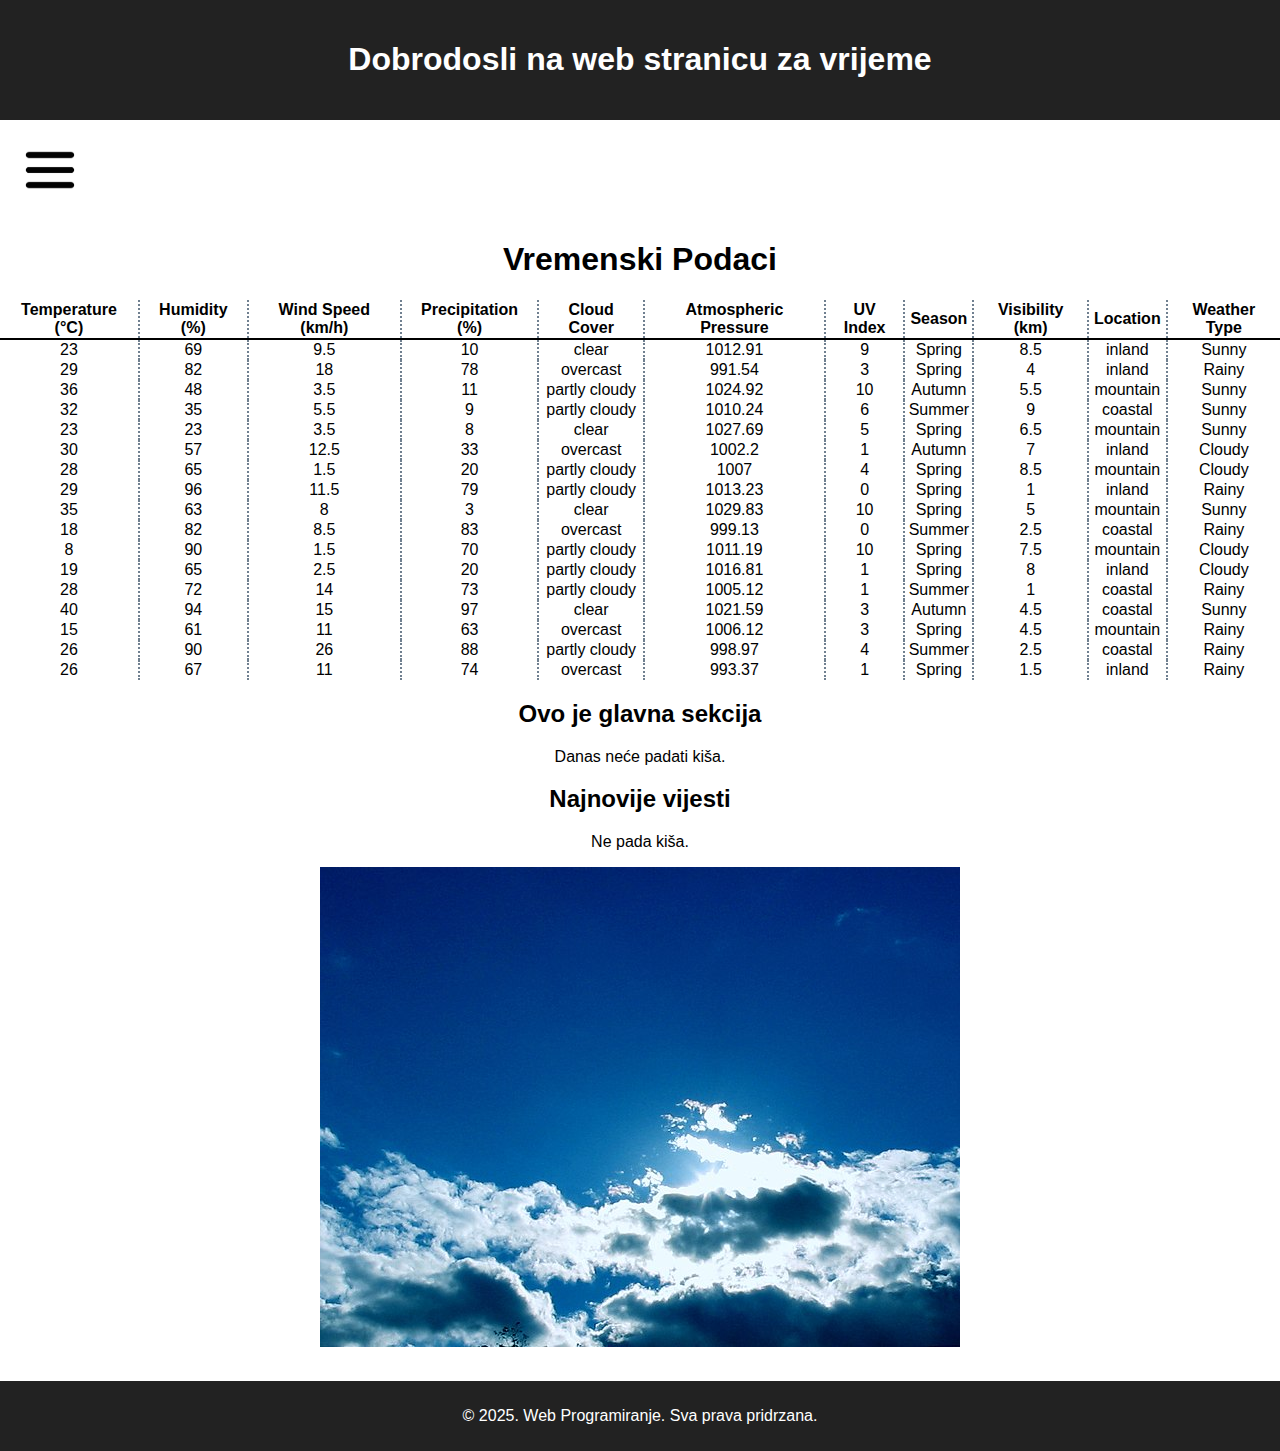
<file: index.html>
<!DOCTYPE html>
	<html lang="hr">
	<head>
		<meta name="viewport" content="width=device-width, initial-scale=1.0">
		<!--dodati meta tag bitan za stranicu-->
		<meta charset="UTF-8">
		<!--dodati link za css dokumente -->
		<link rel="stylesheet" href="style.css">
		<title>Vrijeme</title>
	</head>
	<body>
		<header>
		<h1>Dobrodosli na web stranicu za vrijeme</h1>
		</header>
		<nav class="nav-menu"> <!-- dodati obilježja za ARIA-->
			<img src="slike/hamburger-menu.jpg" width="100" alt="" class="nav-icon">
			<ul class="nav-content"> <!-- dodati da je navigacija lijevo poravnata i da je skrivena
				LV1: bez upotrebe javascripta -->
				<li><a href="#">Pocetna</a></li>
				<li><a href="grafikon.html">Grafikon</a></li>
				<li><a href="slike.html">Slike</a></li>
			</ul>
		</nav>

		<main>

		<h1>Vremenski Podaci</h1>

		<table>
            <tr class="table-header">
                <th>Temperature (°C)</th>
                <th>Humidity (%)</th>
                <th>Wind Speed (km/h)</th>
                <th>Precipitation (%)</th>
                <th>Cloud Cover</th>
                <th>Atmospheric Pressure</th>
                <th>UV Index</th>
                <th>Season</th>
                <th>Visibility (km)</th>
                <th>Location</th>
                <th>Weather Type</th>
            </tr>
			<tr><td>23</td><td>69</td><td>9.5</td><td>10</td><td>clear</td><td>1012.91</td><td>9</td><td>Spring</td><td>8.5</td><td>inland</td><td>Sunny</td></tr>
			<tr><td>29</td><td>82</td><td>18</td><td>78</td><td>overcast</td><td>991.54</td><td>3</td><td>Spring</td><td>4</td><td>inland</td><td>Rainy</td></tr>
			<tr><td>36</td><td>48</td><td>3.5</td><td>11</td><td>partly cloudy</td><td>1024.92</td><td>10</td><td>Autumn</td><td>5.5</td><td>mountain</td><td>Sunny</td></tr>
			<tr><td>32</td><td>35</td><td>5.5</td><td>9</td><td>partly cloudy</td><td>1010.24</td><td>6</td><td>Summer</td><td>9</td><td>coastal</td><td>Sunny</td></tr>
			<tr><td>23</td><td>23</td><td>3.5</td><td>8</td><td>clear</td><td>1027.69</td><td>5</td><td>Spring</td><td>6.5</td><td>mountain</td><td>Sunny</td></tr>
			<tr><td>30</td><td>57</td><td>12.5</td><td>33</td><td>overcast</td><td>1002.2</td><td>1</td><td>Autumn</td><td>7</td><td>inland</td><td>Cloudy</td></tr>
			<tr><td>28</td><td>65</td><td>1.5</td><td>20</td><td>partly cloudy</td><td>1007</td><td>4</td><td>Spring</td><td>8.5</td><td>mountain</td><td>Cloudy</td></tr>
			<tr><td>29</td><td>96</td><td>11.5</td><td>79</td><td>partly cloudy</td><td>1013.23</td><td>0</td><td>Spring</td><td>1</td><td>inland</td><td>Rainy</td></tr>
			<tr><td>35</td><td>63</td><td>8</td><td>3</td><td>clear</td><td>1029.83</td><td>10</td><td>Spring</td><td>5</td><td>mountain</td><td>Sunny</td></tr>
			<tr><td>18</td><td>82</td><td>8.5</td><td>83</td><td>overcast</td><td>999.13</td><td>0</td><td>Summer</td><td>2.5</td><td>coastal</td><td>Rainy</td></tr>
			<tr><td>8</td><td>90</td><td>1.5</td><td>70</td><td>partly cloudy</td><td>1011.19</td><td>10</td><td>Spring</td><td>7.5</td><td>mountain</td><td>Cloudy</td></tr>
			<tr><td>19</td><td>65</td><td>2.5</td><td>20</td><td>partly cloudy</td><td>1016.81</td><td>1</td><td>Spring</td><td>8</td><td>inland</td><td>Cloudy</td></tr>
			<tr><td>28</td><td>72</td><td>14</td><td>73</td><td>partly cloudy</td><td>1005.12</td><td>1</td><td>Summer</td><td>1</td><td>coastal</td><td>Rainy</td></tr>
			<tr><td>40</td><td>94</td><td>15</td><td>97</td><td>clear</td><td>1021.59</td><td>3</td><td>Autumn</td><td>4.5</td><td>coastal</td><td>Sunny</td></tr>
			<tr><td>15</td><td>61</td><td>11</td><td>63</td><td>overcast</td><td>1006.12</td><td>3</td><td>Spring</td><td>4.5</td><td>mountain</td><td>Rainy</td></tr>
			<tr><td>26</td><td>90</td><td>26</td><td>88</td><td>partly cloudy</td><td>998.97</td><td>4</td><td>Summer</td><td>2.5</td><td>coastal</td><td>Rainy</td></tr>
			<tr><td>26</td><td>67</td><td>11</td><td>74</td><td>overcast</td><td>993.37</td><td>1</td><td>Spring</td><td>1.5</td><td>inland</td><td>Rainy</td></tr>
		</table>


		<section>
			<h2>Ovo je glavna sekcija</h2>
			<p>Danas neće padati kiša.</p>
		</section>
		<article>
			<h2>Najnovije vijesti</h2>
			<p>Ne pada kiša.</p>
		</article>


		<!--dodati odgovarajuće elemente na temelju danog zadatka: tablice, slike, tekst
		Nepotrebno obrisati! -->

        <picture>
            <source media="(max-width: 650px)" srcset="slike/storm-clouds.jpg">
            <source media="(max-width: 465px)" srcset="slike/sky.jpg">
            <img src="slike/sky.jpg" alt="Storm">
        </picture>

		</main>

		<footer>
		<p>&copy; 2025. Web Programiranje. Sva prava pridrzana.</p>
		</footer>
	</body>
	</html>
</file>
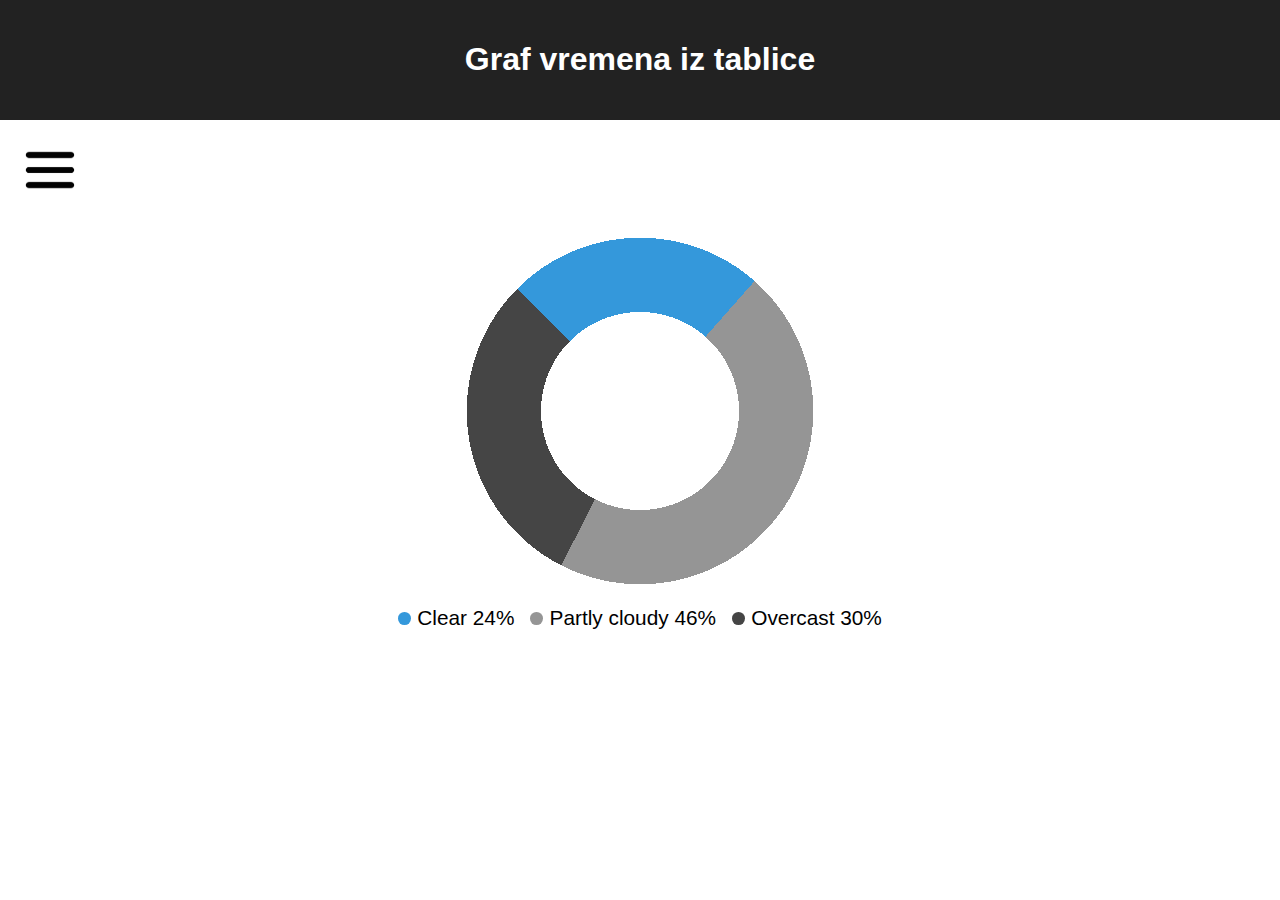
<file: grafikon.html>
<!DOCTYPE html>
	<html lang="hr">
	<head>
		<meta charset="UTF-8">
		<meta name="viewport" content="width=device-width, initial-scale=1.0">
		<link rel="stylesheet" href="style.css">
		<title>Grafikon</title>
	</head>
	<body>
		<header>
		<h1>Graf vremena iz tablice</h1>
		</header>
		<!-- <header>
       <nav aria-labelledby="primarna-navigacija">
        <h2 id="primarna-navigacija">Primarna navigacija</h2>

        </nav>
        </header>
    -->
		<nav class="nav-menu"> <!-- dodati obilježja za ARIA-->
			<img src="slike/hamburger-menu.jpg" width="100" alt="" class="nav-icon">
			<ul class="nav-content"> <!-- dodati da je navigacija lijevo poravnata i da je skrivena
				LV1: bez upotrebe javascripta -->
				<li><a href="index.html">Pocetna</a></li>
				<li><a href="#">Grafikon</a></li>
				<li><a href="slike.html">Slike</a></li>
			</ul>
		</nav>
		<main>
		<figure class="graph-container">
			<div class="donut-chart"></div>
			<figcaption class="legend">
				<span>Clear 24%</span>
				<span>Partly cloudy	 46%</span>
				<span>Overcast 30%</span>
			</figcaption>
		</figure>
		</main>
	</body>
</file>
<file: style.css>
/* Opći stilovi */
body {
	--graph-color1: #3498db;
	--graph-color2: #959595;
	--graph-color3: #454545;
    font-family: Arial, sans-serif;
    margin: 0;
    padding: 0;
    background-color: white;
    text-align: center;
}

/* Animacije */
@keyframes fade {
	from {opacity: 0;}
	to {opacity: 1;}
}

/* Header i navigacija */
header {
    background: #222;
    color: white;
    padding: 20px;
    animation-name: fade;
    animation-duration: 2s;
}

nav {
	animation-name: fade;
    animation-duration: 2s;
}

main {
	animation-name: fade;
    animation-duration: 2s;
}

footer {
	animation-name: fade;
    animation-duration: 2s;
}

.nav-menu {
	position: relative;
    display: flex;
	flex-direction: column;
    justify-content: flex-start;
    list-style: none;
    padding: 0px;
    margin-right: 100%;
}

.nav-icon:hover {
	opacity: 0.75;
}

.nav-menu:hover .nav-content {
	display: block;
}

.nav-content {
	display: none;
	margin: 0px;
	padding: 0px;
    list-style: none;
	position: absolute;
	top: 100px;
	z-index: 1;
}

.nav-content li {
	display: block;
}

li {
    background-color: #222;
    width: 250px;
	height: 50px;
    border-top: 2px solid #ffffff;
}

li:hover {
	background-color: #000;
}

li a {
	display: flex;
	justify-content: center;
	align-items: center;
	height: inherit;
    text-decoration: none;
	color: white;
    font-weight: bold;
	font-size: 1.5em;
}

/* Sekcije */
.content {
    padding: 40px;
    max-width: 900px;
    margin: auto;
    background: white;
    margin-top: 20px;
    border-radius: 10px;
    box-shadow: 0px 4px 6px rgba(0, 0, 0, 0.1);
}

/* Flexbox za podatke */
.data-container {
    display: flex;
    justify-content: space-around;
    align-items: center;
    flex-wrap: wrap;
    margin-top: 20px;
}

/* Kružni grafikon - CSS samo */
.graph-container {
	display: grid;
	justify-content: center;
}

.donut-chart {
    width: 350px;
    height: 350px;
    border-radius: 50%;
    background:
		radial-gradient(
			#ffffff 0% 40%,
			transparent 40% 70%,
			#ffffff 70% 100%
		),
		conic-gradient(
			from 315deg,
        	var(--graph-color1) 0% 24%,
        	var(--graph-color2) 24% 70%,
        	var(--graph-color3) 70% 100%
    	);
    margin: 0 auto;
}

.legend {
	margin: 0px auto;
	margin-top: 20px;
	font-size: 1.3rem;
	display: flex;
	flex-flow: wrap;
	justify-content: center;
	align-items: center;
	gap: 1rem;
}

.legend span {
	position: relative;
	padding-inline-start: 1.2rem;
}

.legend span::before {
	position: absolute;
	top: 0.4rem;
	left: 0;
	content: "";
	width: 0.8rem;
	aspect-ratio: 1;
	border-radius: 50%;
}

.legend span:nth-child(1)::before {
	background-color: var(--graph-color1);
}

.legend span:nth-child(2)::before {
	background-color: var(--graph-color2);
}

.legend span:nth-child(3)::before {
	background-color: var(--graph-color3);
}

/* Flexbox analiza sekcija */
.analysis-flex {
    display: flex;
    justify-content: space-around;
    flex-wrap: nowrap; /* wrap */
    gap: 20px;
    margin-top: 20px;
}

.analysis-box {
    background: #e3e3e3;
    padding: 20px;
    border-radius: 8px;
    box-shadow: 0px 2px 4px rgba(0, 0, 0, 0.1);
    flex: 1;
    min-width: 250px;
    max-width: 300px;
}

/* Flexbox za kontakt formu */
.form-flex {
    display: flex;
    flex-direction: column;
    gap: 10px;
    align-items: center;
}

input, button {
    width: 80%;
    padding: 10px;
    border: 1px solid #ccc;
    border-radius: 5px;
}

button {
    background-color: #3498db;
    color: white;
    border: none;
    cursor: pointer;
    width: 50%;
}

button:hover {
    background-color: #2980b9;
}

/* Footer */
footer {
    margin-top: 30px;
    padding: 10px;
    background: #222;
    color: white;
}

/* Responzivnost */
@media (max-width: 768px) {
    .data-container {
        flex-direction: column;
        align-items: center;
    }

    .analysis-flex {
        flex-direction: column;
        align-items: center;
    }

    .nav-menu {
        flex-direction: column;
        text-align: center;
    }

    .form-flex input, .form-flex button {
        width: 100%;
    }
}

/* Table style */
table {
	margin: 0px auto;
    border-collapse: collapse;
}

th {
    border-left: 2px dotted slategray;
    border-bottom: 2px solid black;
    padding-right: 5px;
    padding-left: 5px;
}

th:first-child {
	border-left: none;
}

td {
    border-left: 2px dotted slategray;
}

td:first-child {
	border-left: none;
}

/* Picture style */
picture:hover {
    opacity: 0.7;
}
</file>
